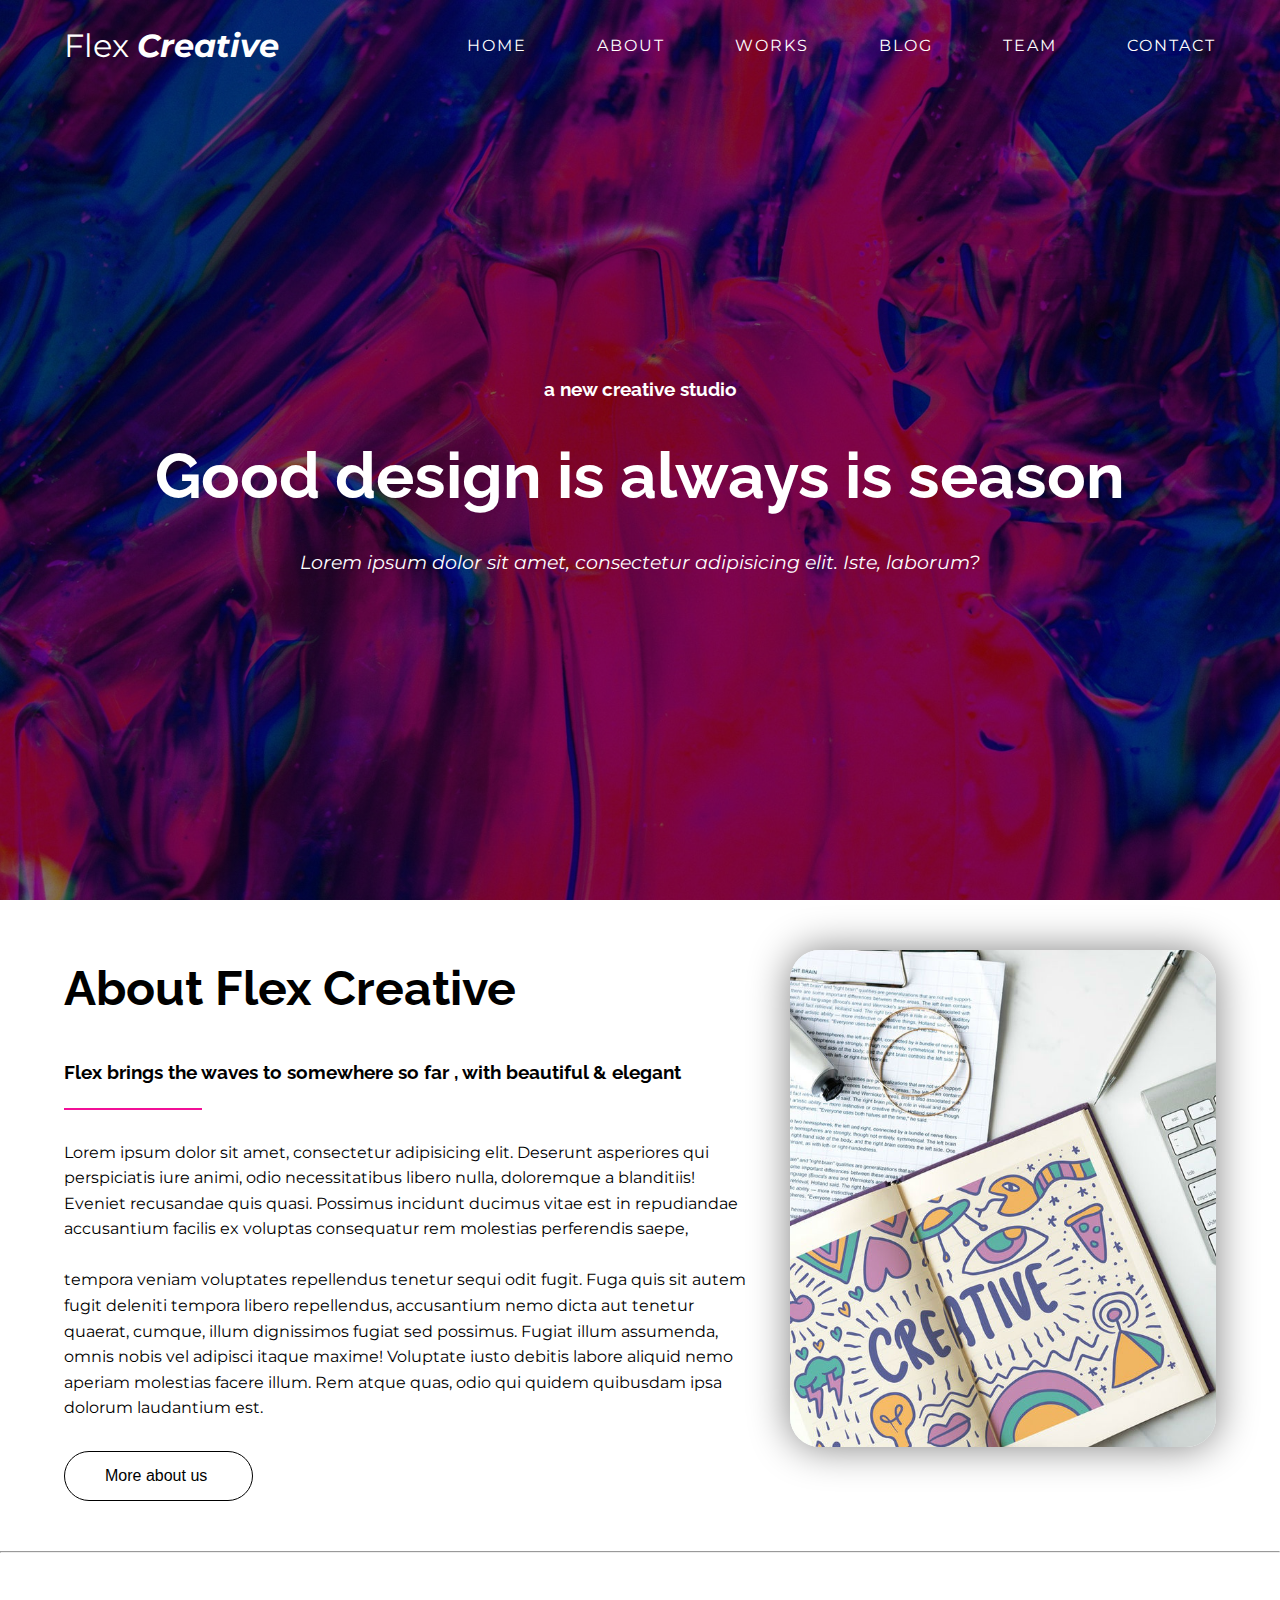
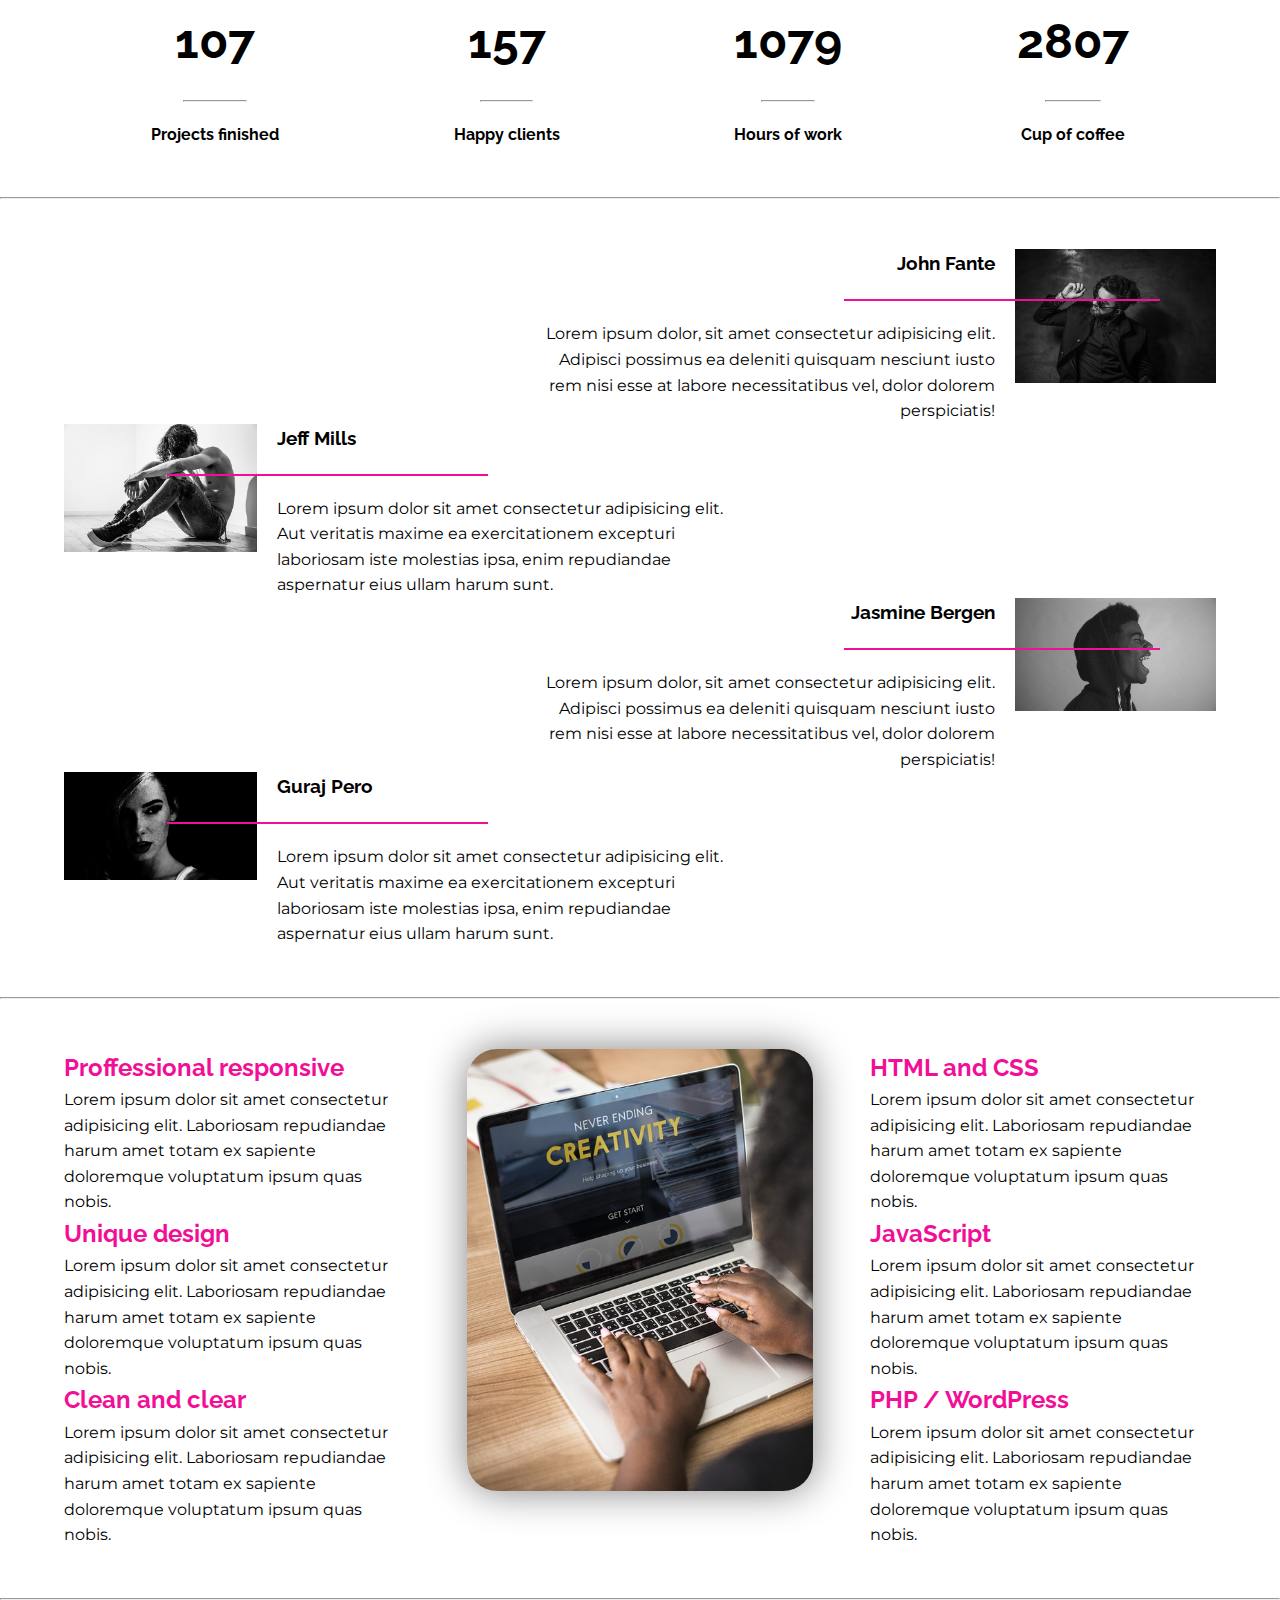
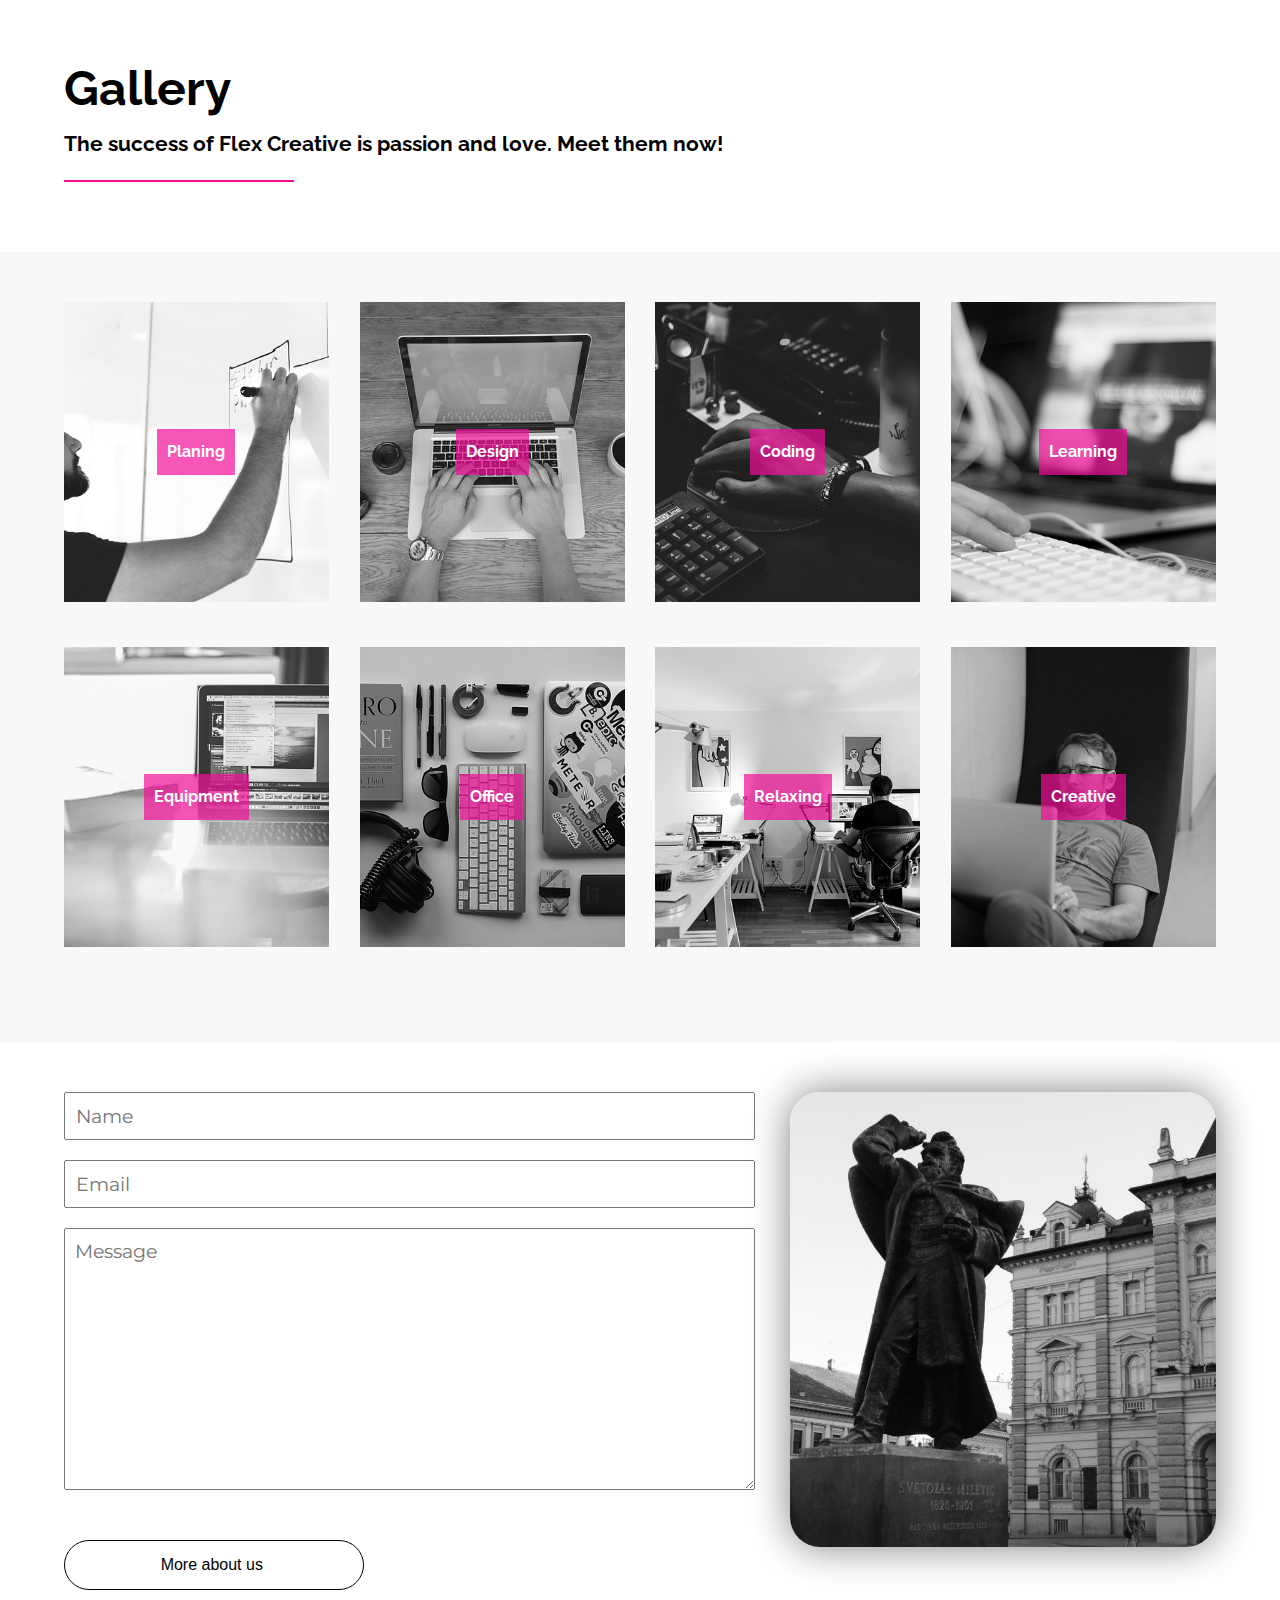
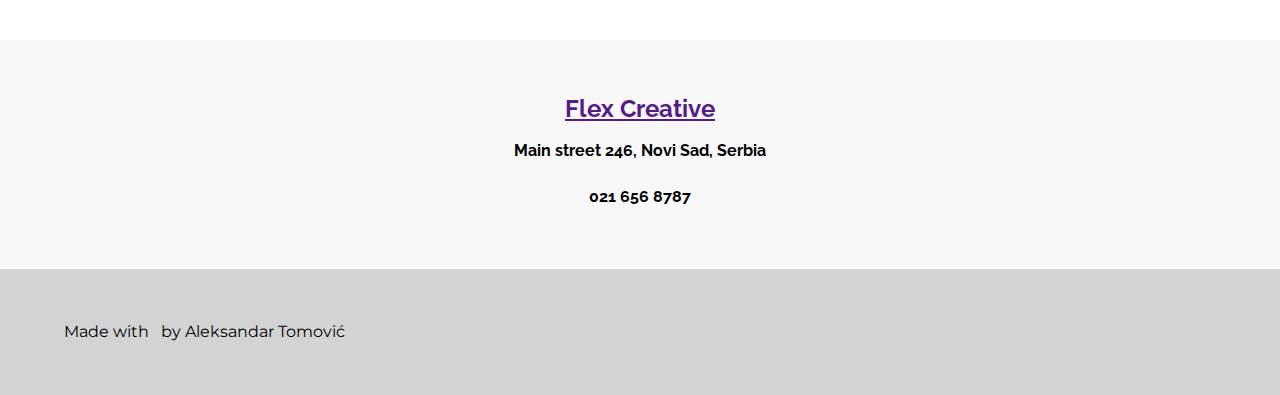
<file: index.html>
<!DOCTYPE html>
<html lang="en">

<head>
    <meta charset="UTF-8">
    <meta name="viewport" content="width=device-width, initial-scale=1.0">
    <title>Agency - domaci flex</title>
    <link rel="stylesheet" href="style.css">
    <link rel="stylesheet" href="https://use.fontawesome.com/releases/v5.8.1/css/all.css" integrity="sha384-50oBUHEmvpQ+1lW4y57PTFmhCaXp0ML5d60M1M7uH2+nqUivzIebhndOJK28anvf" crossorigin="anonymous">
</head>

<body>
    <!--            H E A D E R             -->
    <header>
        <nav class="container">
            <a class="logo" href="">Flex <span>Creative</span></a>
            <ul>
                <li><a href="">Home</a></li>
                <li><a href="">About</a></li>
                <li><a href="">Works</a></li>
                <li><a href="">Blog</a></li>
                <li><a href="">Team</a></li>
                <li><a href="">Contact</a></li>
            </ul>
        </nav>
        <hgroup>
            <h4>a new creative studio</h4>
            <h2>Good design is always is season</h2>
            <p>Lorem ipsum dolor sit amet, consectetur adipisicing elit. Iste, laborum?</p>
        </hgroup>
    </header>
    <!--            A B O U T             -->
    <section class="container about">
        <article>
            <h2>About Flex Creative</h2>
            <h4>Flex brings the waves to somewhere so far , with beautiful & elegant</h4>
            <hr>
            <p>Lorem ipsum dolor sit amet, consectetur adipisicing elit. Deserunt asperiores qui perspiciatis iure animi, odio necessitatibus libero nulla, doloremque a blanditiis! Eveniet recusandae quis quasi. Possimus incidunt ducimus vitae est in repudiandae accusantium facilis ex voluptas consequatur rem molestias perferendis saepe, <br><br>tempora veniam voluptates repellendus tenetur sequi odit fugit. Fuga quis sit autem fugit deleniti tempora libero repellendus, accusantium nemo dicta aut tenetur quaerat, cumque, illum dignissimos fugiat sed possimus. Fugiat illum assumenda, omnis nobis vel adipisci itaque maxime! Voluptate iusto debitis labore aliquid nemo aperiam molestias facere illum. Rem atque quas, odio qui quidem quibusdam ipsa dolorum laudantium est.</p>
            <button>More about us&nbsp;<i class="fas fa-long-arrow-alt-right"></i></button>
        </article>
        <article>
            <img src="img/about.jpg" alt="">
        </article>
    </section>
    <hr>
    <!--             C O U N T E R            -->
    <section class="container counter">
        <article>
            <h2>107</h2>
            <hr>
            <h4>Projects finished</h4>
        </article>
        <article>
            <h2>157</h2>
            <hr>
            <h4>Happy clients</h4>
        </article>
        <article>
            <h2>1079</h2>
            <hr>
            <h4>Hours of work</h4>
        </article>
        <article>
            <h2>2807</h2>
            <hr>
            <h4>Cup of coffee</h4>
        </article>
    </section>
    <hr>
    <!--             T E A M            -->
    <section class="team container">
        <div class="row left">
            <div class="col clean"></div>
            <div class="col full">
                <div class="column text">
                    <h3>John Fante</h3>
                    <hr>
                    <p>Lorem ipsum dolor, sit amet consectetur adipisicing elit. Adipisci possimus ea deleniti quisquam nesciunt iusto rem nisi esse at labore necessitatibus vel, dolor dolorem perspiciatis!</p>

                </div>
                <div class="column img">
                    <img src="img/team1.jpg" alt="">
                </div>
            </div>
        </div>
        <div class="row right">
            <div class="col full">
                <div class="column img">
                    <img src="img/team2.jpg" alt="">
                </div>
                <div class="column text">
                    <h3>Jeff Mills</h3>
                    <hr>
                    <p>Lorem ipsum dolor sit amet consectetur adipisicing elit. Aut veritatis maxime ea exercitationem excepturi laboriosam iste molestias ipsa, enim repudiandae aspernatur eius ullam harum sunt.</p>

                </div>
            </div>
            <div class="col clean"></div>
        </div>

        <div class="row left">
            <div class="col clean"></div>
            <div class="col full">
                <div class="column text">
                    <h3>Jasmine Bergen</h3>
                    <hr>
                    <p>Lorem ipsum dolor, sit amet consectetur adipisicing elit. Adipisci possimus ea deleniti quisquam nesciunt iusto rem nisi esse at labore necessitatibus vel, dolor dolorem perspiciatis!</p>

                </div>
                <div class="column img">
                    <img src="img/team3.jpg" alt="">
                </div>
            </div>
        </div>
        <div class="row right">
            <div class="col full">
                <div class="column img">
                    <img src="img/team4.jpg" alt="">
                </div>
                <div class="column text">
                    <h3>Guraj Pero</h3>
                    <hr>
                    <p>Lorem ipsum dolor sit amet consectetur adipisicing elit. Aut veritatis maxime ea exercitationem excepturi laboriosam iste molestias ipsa, enim repudiandae aspernatur eius ullam harum sunt.</p>

                </div>
            </div>
            <div class="col clean"></div>
        </div>
    </section>
    <hr>
    <!--            S E R V I C E S             -->
    <section class="container services">
        <article>
            <div>
                <h4>Proffessional responsive</h4>
                <p>Lorem ipsum dolor sit amet consectetur adipisicing elit. Laboriosam repudiandae harum amet totam ex sapiente doloremque voluptatum ipsum quas nobis.</p>
            
            </div>
            <div>
                <h4>Unique design</h4>
                <p>Lorem ipsum dolor sit amet consectetur adipisicing elit. Laboriosam repudiandae harum amet totam ex sapiente doloremque voluptatum ipsum quas nobis.</p>
            
            </div>
            <div>
                <h4>Clean and clear</h4>
                <p>Lorem ipsum dolor sit amet consectetur adipisicing elit. Laboriosam repudiandae harum amet totam ex sapiente doloremque voluptatum ipsum quas nobis.</p>
            
            </div>
        </article>
        <article>
            <img src="img/services.jpg" alt="">
        </article>
        <article>
            <div>
                <h4>HTML and CSS</h4>
                <p>Lorem ipsum dolor sit amet consectetur adipisicing elit. Laboriosam repudiandae harum amet totam ex sapiente doloremque voluptatum ipsum quas nobis.</p>
            
            </div>
            <div>
                <h4>JavaScript</h4>
                <p>Lorem ipsum dolor sit amet consectetur adipisicing elit. Laboriosam repudiandae harum amet totam ex sapiente doloremque voluptatum ipsum quas nobis.</p>
            
            </div>
            <div>
                <h4>PHP / WordPress</h4>
                <p>Lorem ipsum dolor sit amet consectetur adipisicing elit. Laboriosam repudiandae harum amet totam ex sapiente doloremque voluptatum ipsum quas nobis.</p>
            
            </div>
        </article>
    </section>
    <hr>
    <!--            G A L L E R Y   HGROUP             -->
    <section class="galleryHgroup container">
        <h2>Gallery</h2>
        <h4>The success of Flex Creative is passion and love. Meet them now!</h4>
        <hr>
    </section>
    <!--            G A L L E R Y             -->
    <section class="galleryBg">
        <div class="container gallery">
            <article class="col1">
                <h4>Planing</h4>
            </article>
            <article class="col2">
                <h4>Design</h4>
            </article>
            <article class="col3">
                <h4>Coding</h4>
            </article>
            <article class="col4">
                <h4>Learning</h4>
            </article>
            <article class="col5">
                <h4>Equipment</h4>
            </article>
            <article class="col6">
                <h4>Office</h4>
            </article>
            <article class="col7">
                <h4>Relaxing</h4>
            </article>
            <article class="col8">
                <h4>Creative</h4>
            </article>
        </div>
    </section>
    <!--            C O N T A C T             -->
    <section class="contact container">
        <article>
            <form action="">
                <input type="text" placeholder="Name">
                <input type="email" placeholder="Email">
                <textarea cols="30" rows="10" placeholder="Message"></textarea>
                <button>More about us&nbsp;<i class="fas fa-long-arrow-alt-right"></i></button>
            </form>
        </article>
        <article>
            <img src="img/novi-sad.jpg" alt="">
        </article>
    </section>
    <!--            F O O T E R             -->
    <footer>
        <div class="container">
            <h2><a href="">Flex <span>Creative</span></a></h2>
            <h4>Main street 246, Novi Sad, Serbia</h4>
            <h4>021 656 8787</h4>
        </div>
    </footer>
    <!--            B O T T O M  B A R            -->
    <section class="bottomBar">
        <div class="container">
            <article>
                <p>Made with &nbsp; <i class="fas fa-heart"></i> by Aleksandar Tomović</p>
            </article>
            <article>
                <ul>
                    <li><i class="fas fa-facebook"></i></li>
                    <li><i class="fas fa-instagram"></i></li>
                    <li><i class="fas fa-twitter"></i></li>
                    <li><i class="fas fa-wordpress"></i></li>
                </ul>
            </article>
        </div>
    </section>
</body>

</html>
</file>
<file: style.css>
@import url('https://fonts.googleapis.com/css?family=Montserrat:400,700,900|Raleway:400,700');

:root {
    --pink: #f20f97;
    --black: #000;
    --white: #fff;
    --transition: .4s ease;
    --gray: gray;
    --lightgray: #f8f8f8;
}

* {
    margin: 0;
    padding: 0;
    box-sizing: border-box;
}

body {
    font-size: 16px;
    font-family: 'Montserrat', sans-serif;
    width: 100%;
    line-height: 1.6;
}

h1,
h2,
h3,
h4,
h5,
h6 {
    font-family: 'Raleway', sans-serif;
}

.container {
    width: 90%;
    margin: auto;
}

ul {
    list-style: none;
}
button {
    background: transparent;
    border: 1px solid var(--black);
    padding: 15px 40px;
    font-size: 1rem;
    margin-top: 30px;
    border-radius: 30px;
}
button:hover {
    cursor: pointer;
    transition: var(--transition);
    background: var(--pink);
}
/************H E A D E R***********/
header {
    background-image: linear-gradient(rgba(0, 0, 0, .5), rgba(0, 0, 0, .5)), url(img/header.jpg);
    background-position: center;
    background-size: cover;
    height: 100vh;
    text-align: center;
}

nav {
    display: flex;
    justify-content: space-between;
    padding-top: 20px;
    align-items: center;
}

nav ul {
    display: flex;
}

.logo {
    color: var(--white);
    font-size: 2rem;
    text-decoration: none;
}

.logo span {
    font-style: italic;
    font-weight: 700;
}

nav ul a {
    color: var(--white);
    text-decoration: none;
    margin-left: 70px;
    text-transform: uppercase;
    letter-spacing: 2px;
}

header hgroup {
    display: flex;
    color: var(--white);
    flex-direction: column;
    justify-content: center;
    align-items: center;
    height: 90vh;
}

header hgroup h4 {
    font-size: 1.2rem;
}

header hgroup h2 {
    font-size: 4rem;
    font-weight: 700;
    padding: 20px 0;
}

header hgroup p {
    font-style: italic;
    font-size: 1.2rem;
}

/************A B O U T***********/
.about {
    display: flex;
    padding: 50px 0;
    flex-wrap: wrap;
    justify-content: space-between;
}

.about article:first-child {
    flex: 0 0 60%;
    display: flex;
    flex-direction: column;
    justify-content: center;
    align-items: flex-start;
}

.about article:last-child {
    flex: 0 0 37%;
}

.about img {
    width: 100%;
    box-shadow: 0 0 40px var(--gray);
    border-radius: 30px;
}

.about article:first-child h2 {
    font-size: 3rem;
    padding-bottom: 30px;
}

.about article:first-child h4 {
    font-size: 1.2rem;
    padding-bottom: 20px;
}

.about article:first-child hr {
    height: 2px;
    background: var(--pink);
    width: 20%;
    border: none;
    margin-bottom: 30px;
}
/************C O U N T E R***********/
.counter {
    display: flex;
    text-align: center;
    flex-wrap: wrap;
    padding: 50px 0;
    justify-content: space-around;
}
.counter h2 {
    font-size: 3rem;
}
.counter hr {
    margin: 20px auto;
    width: 50%;
}
/************T E A M***********/
.team {
    padding: 50px 0;
}
.team .row {
    display: flex;
    flex-wrap: wrap;
}
.team .clean {
    flex: 5;
}
.team .full {
    flex: 7;
    display: flex;
}
.team .full img {
    width: 100%;
}
.team .left .full .text {
    display: flex;
    flex-direction: column;
    justify-content: center;
    text-align: right;
    padding-right: 20px;
}
.team .left .full .text hr{
    height: 2px;
    background: var(--pink);
    border: none;
    width: 70%;
    margin-top: 20px;
    margin-bottom: 20px;
    position: relative;
    right: -300px;
}
.team .right .full .text {
    display: flex;
    flex-direction: column;
    justify-content: center;
    padding-left: 20px;
}
.team .right .full .text hr {
    height: 2px;
    background: var(--pink);
    border: none;
    width: 70%;
    margin-top: 20px;
    margin-bottom: 20px;
    position: relative;
    left: -110px;
}
/************S E R V I C E S***********/
.services {
    padding: 50px 0;
    display: flex;
    justify-content: space-between;
    flex-wrap: wrap;
}
.services img {
    width: 100%;
    box-shadow: 0 0 40px var(--gray);
    border-radius: 30px;
}
.services article {
    flex: 0 0 30%;
}
.services article:nth-child(odd) {
    display: flex;
    flex-direction: column;
    justify-content: space-around;
}
.services h4 {
    color: var(--pink);
    font-size: 1.5rem;
}
/************ G A L L E R Y HGROUP ***********/
.galleryHgroup {
    padding: 50px 0;
}
.galleryHgroup h2 {
    font-size: 3rem;
}
.galleryHgroup h4 {
    font-size: 1.3rem;
}
.galleryHgroup hr {
    height: 2px;
    background: var(--pink);
    width: 20%;
    margin: 20px 0;
    border: none;
}
/************ G A L L E R Y ***********/
.gallery {
    display: flex;
    flex-wrap: wrap;
    justify-content: space-between;
}
.gallery article {
    height: 300px;
    flex: 0 0 23%;
    margin-bottom: 45px;
    display: flex;
    justify-content: center;
    align-items: center;
}
.galleryBg {
    padding: 50px 0;
    background: var(--lightgray);
}
.gallery h4 {
    background: rgba(242, 15, 151, .7);
    display: inline-block;
    color: var(--white);
    padding: 10px;
}
.gallery .col1 {
    background-image: url(img/works1.jpg);
    background-position: center;
    background-size: cover;
}
.gallery .col2 {
    background-image: url(img/works2.jpg);
    background-position: center;
    background-size: cover;
}
.gallery .col3 {
    background-image: url(img/works3.jpg);
    background-position: center;
    background-size: cover;
}
.gallery .col4 {
    background-image: url(img/works4.jpg);
    background-position: center;
    background-size: cover;
}
.gallery .col5 {
    background-image: url(img/works5.jpg);
    background-position: center;
    background-size: cover;
}
.gallery .col6 {
    background-image: url(img/works6.jpg);
    background-position: center;
    background-size: cover;
}
.gallery .col7 {
    background-image: url(img/works7.jpg);
    background-position: center;
    background-size: cover;
}
.gallery .col8 {
    background-image: url(img/works8.jpg);
    background-position: center;
    background-size: cover;
}
/************ C O N T A C T ***********/
.contact {
    display: flex;
    padding: 50px 0;
    justify-content: space-between;
    flex-wrap: wrap;
}
.contact article:first-child {
    flex: 0 0 60%;
    display: flex;
    flex-direction: column;
    justify-content: center;
}
.contact article:last-child {
    flex: 0 0 37%;
}
.contact img {
    width: 100%;
    box-shadow: 0 0 40px var(--gray);
    border-radius: 30px;
}
form {
    display: flex;
    flex-direction: column;
}
input, textarea {
    margin-bottom: 20px;
    padding: 10px;
    font-size: 1.2rem;
    font-family: 'Montserrat', sans-serif;  /*Izjednacavamo font forme sa ostatkom texta*/
}
form button {
    width: 300px;
}
/************ F O O T E R ***********/
footer {
    background: var(--lightgray);
    padding: 50px 0;
    text-align: center;
}
footer h2 {
    color: var(--pink);
    text-decoration: none;
}
footer h4 {
    padding: 10px 0; 
}
/************ B O T T O M B A R ***********/
.bottomBar {
    padding: 50px 0; 
    background: lightgray;
}
.bottomBar .container {
    display: flex;
    justify-content: space-between;
    flex-wrap: wrap;
}
.bottomBar .container article {
    flex: 0 0 30%;
}
.bottomBar ul {
    display: flex;
}
.bottomBar ul li a {
    margin-right: 50px;
    font-size: 1.3rem;
}
.bottomBar i {
    color: var(--pink);
}
.bottomBar i:hover {
    color: var(--black);
    transition: var(--transition);
}
/************ R E S P O N S I V E ***********/
@media (max-width: 768px) {
    nav {
        flex-wrap: wrap;
        justify-content: center;
    }
    nav ul {
        justify-content: center;
    }
    nav ul li a {
        margin: 5px;
        letter-spacing: 0;
        font-style: 0.8rem;
    }
    header hgroup h2 {
        font-size: 2.5rem;
        font-weight: 700;
        padding: 20px 0;
    }
    .about article:last-child,
    .about article:last-child {
        flex: 0 0 100%;
        margin-bottom: 30px;
    }
    .about article:last-child h2 {
        font-size: 2rem;
    }
    .team .clean {
        display: none;
    }
    .team .full {
        flex: 0 0 100%;
        margin-bottom: 30px;
    }
    .team .left .full .text hr {
        right: -110px;
    }
    .team .right .full .text hr {
        left: -50px;
    }
    .services article, 
    .gallery article {
        flex: 0 0 100%;
    }
    .service img {
        margin: 30px 0;
    }
    .contact article:first-child, 
    .contact article:last-child {
        flex: 0 0 100%;
        margin-bottom: 30px;
    }
    .bottomBar .container article {
        flex: 0 0 100%;
    }
    input, textarea {
        width: 100%;
    }
    .bottomBar {
        text-align: center;
    }
    .bottomBar ul{
        justify-content: center;
    }
    .bottomBar ul li a {
        margin: 10px;
    }
}
</file>
